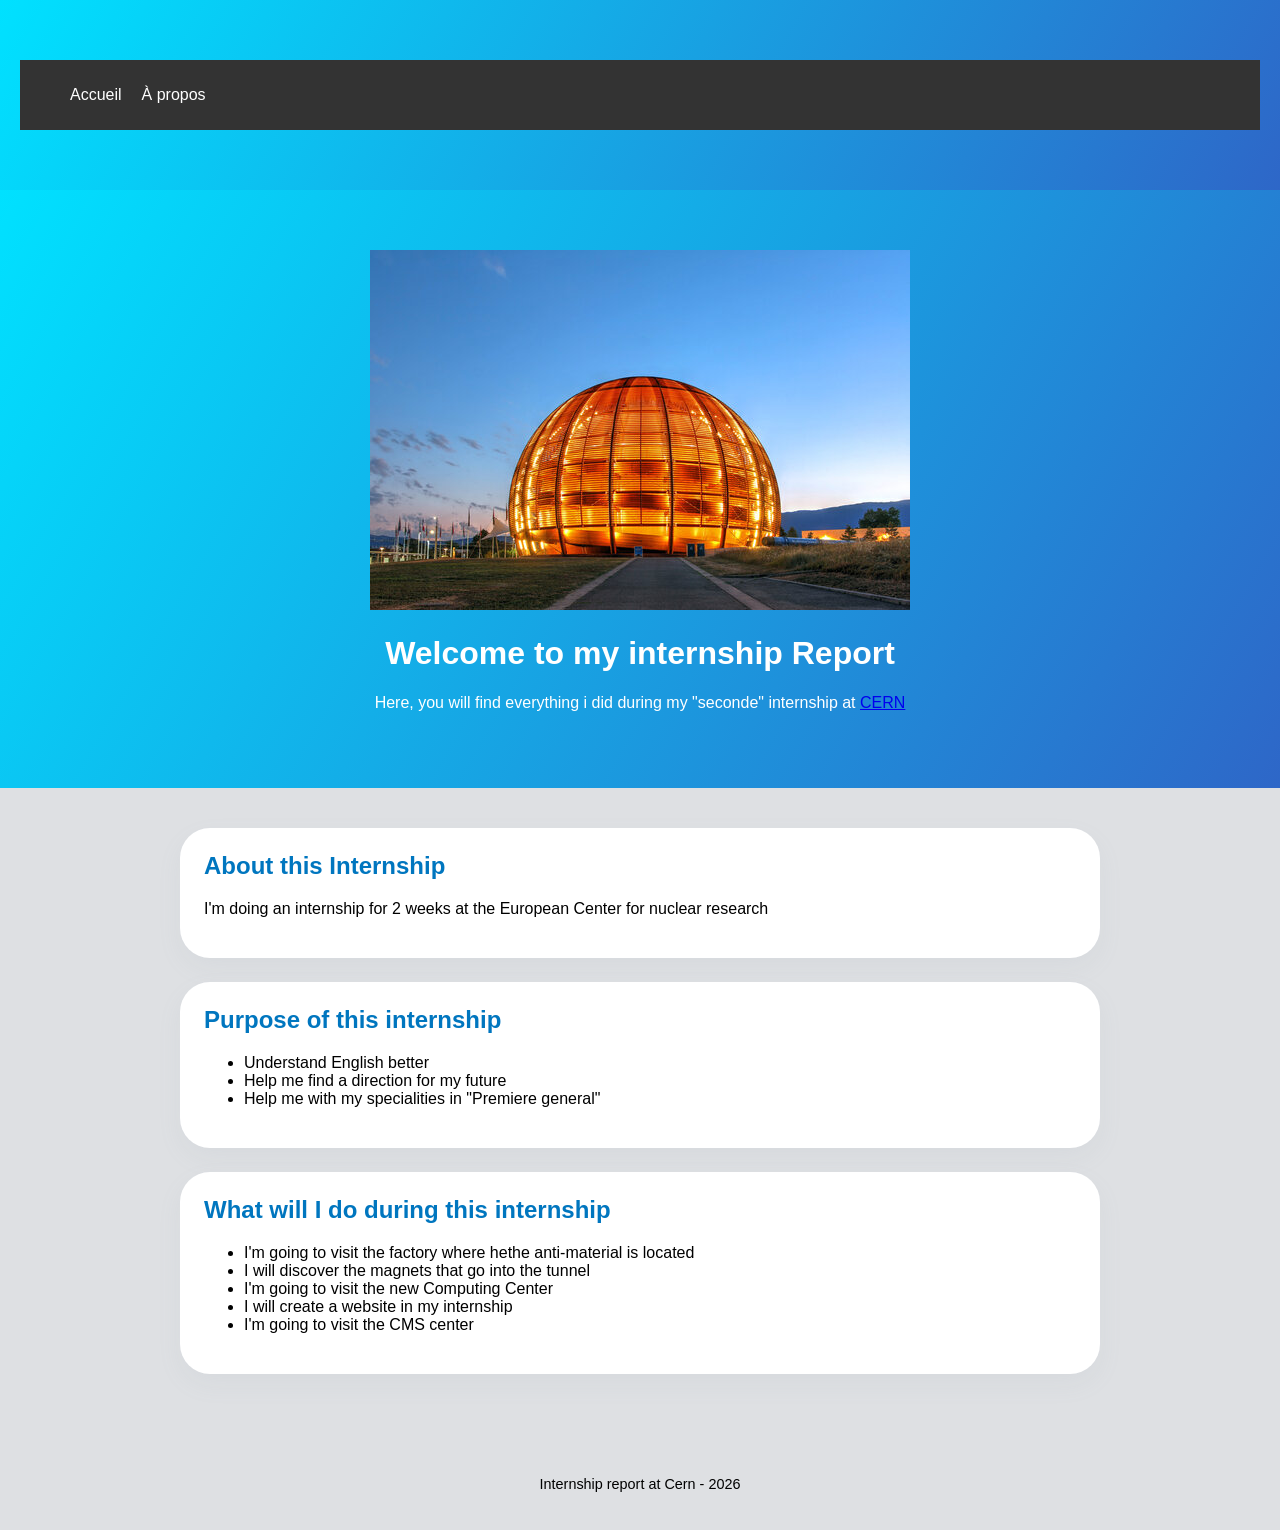
<file: index.html>
<!DOCTYPE html>
<html lang="en">


<head>
    <meta charset="UTF-8">
    <meta name="viewport" content="width=device-width, initial-scale=1.0">
    <title>My Internship at CERN</title>
    <link rel="stylesheet" href="css/styles.css" type="text/css">
</head>
<body>
    <header>

<nav class="navbar">
    <div class="logo"></div>

    <button class="burger" id="burger">
        ☰
    </button>

    <ul class="menu" id="menu">
       <li class="dropdown">
        <a href="./">Accueil</a>

            <ul class="submenu">
                <li><a href="index.html">Internship Report</a></li>
                <li><a href="./masse froide.html">Anti-matter</a></li>
                <li><a href="./code.html">Coding</a></li>
            </ul>
        
        <li><a href="./apropos.html">À propos</a></li>
    </ul>
</nav>
</header>
    <header>
        <img src="images/photo.jpg" alt="photo">
        <h1>Welcome to my internship Report</h1>
        <p>
            Here, you will find everything i did during my "seconde" internship at <a href="https://home.cern" target="_blank">CERN</a>
        </p>
    </header>
    <main>
        <section>
            <h2>About this Internship</h2>
            <p>I'm doing an internship for 2 weeks at the European Center for nuclear research</p>
        </section>
        <section>
            <h2>Purpose of this internship</h2>
            <ul>
                <li>Understand English better</li>
                <li>Help me find a direction for my future</li>
                <li>Help me with my specialities in "Premiere general"</li>
            </ul>
        </section>
        <section>
            <h2>What will I do during this internship</h2>
            <ul>
                <li>I'm going to visit the factory where hethe anti-material is located</li>
                <li>I will discover the magnets that go into the tunnel</li>
                <li>I'm going to visit the new Computing Center</li> 
                <li>I will create a website in my internship </li>
                <li>I'm going to visit the CMS center</li>
            </ul>
        </section>
    </main>
    <footer>
        <p>Internship report at Cern - 2026</p>
    </footer>  
    
    <script src="script.js"></script>

    <script src="script2.js"></script>

</body>
</html>
</file>
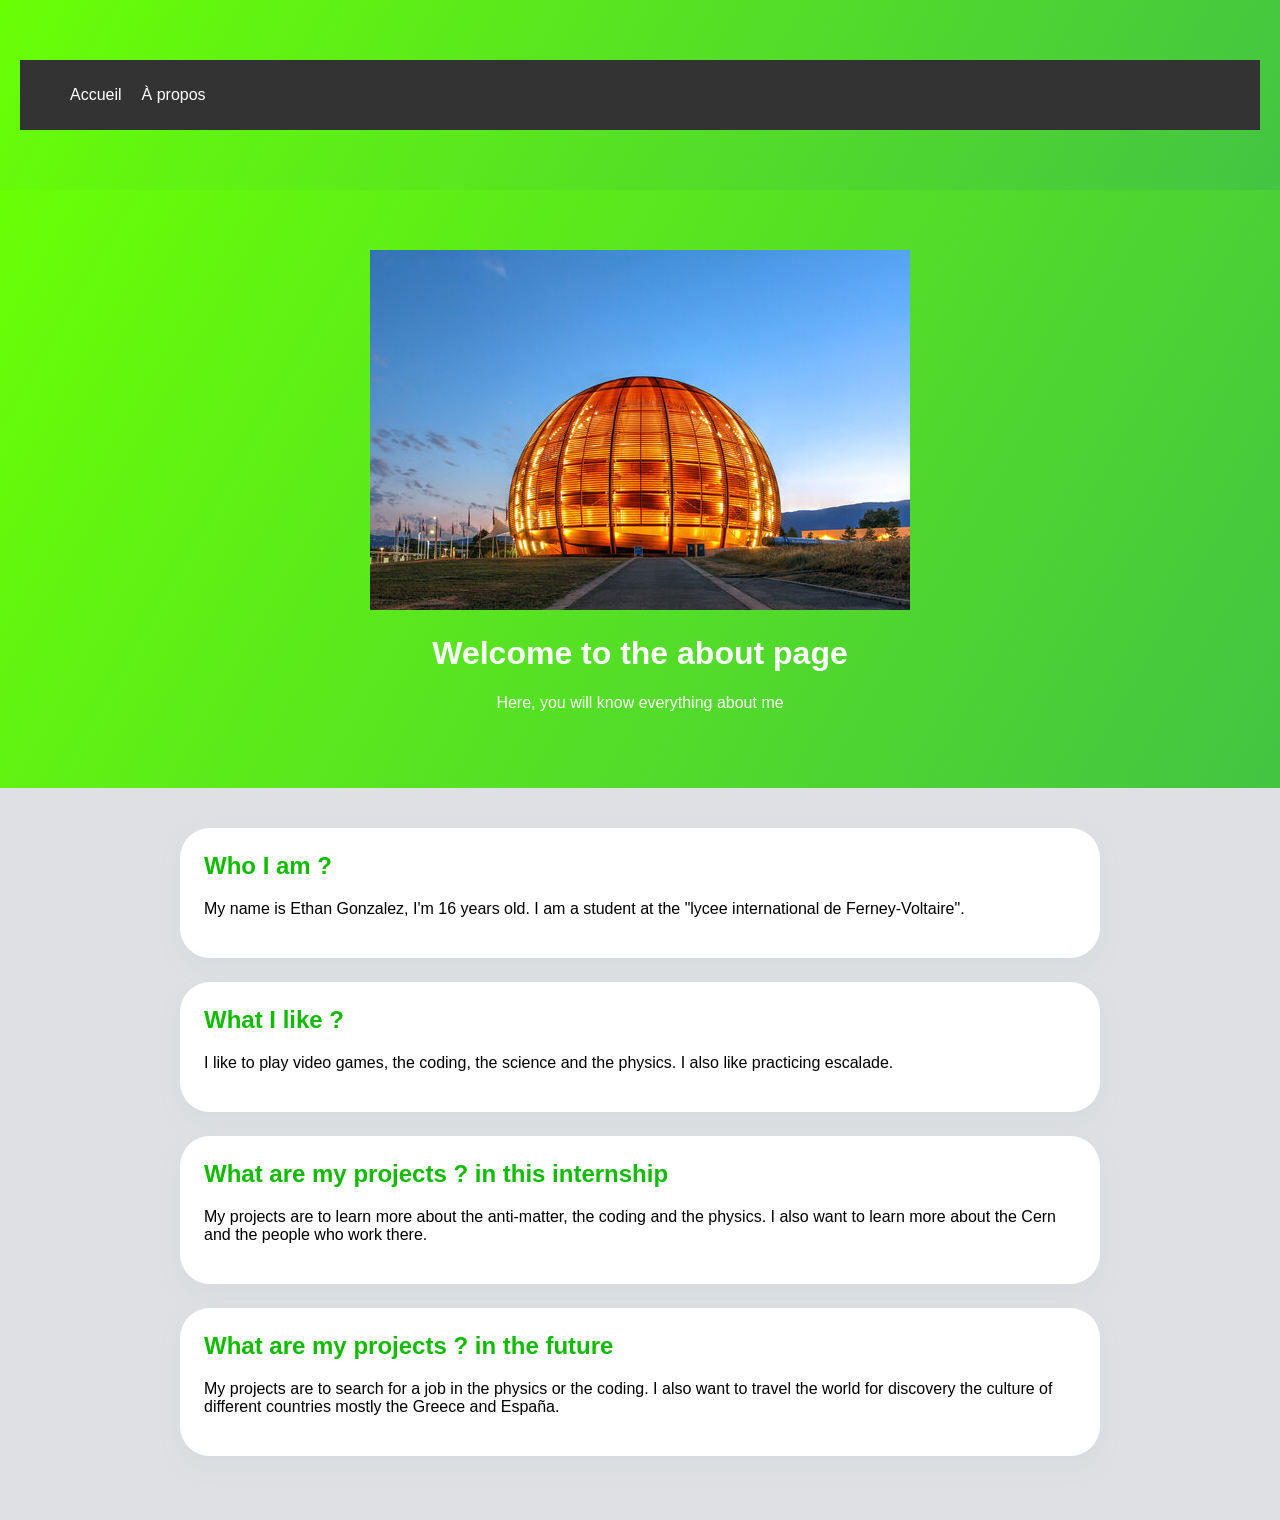
<file: apropos.html>
<!DOCTYPE html>
<html lang="en">


<head>
    <meta charset="UTF-8">
    <meta name="viewport" content="width=device-width, initial-scale=1.0">
    <title>The about page</title>
    <link rel="stylesheet" href="css/styles4.css" type="text/css">
</head>
<body>
    <header>

<nav class="navbar">
    <div class="logo"></div>

    <button class="burger" id="burger">
        ☰
    </button>

    <ul class="menu" id="menu">
       <li class="dropdown">
           <a href="./">Accueil</a>


            <ul class="submenu">
                <li><a href="./index.html">Internship Report</a></li>
                <li><a href="./masse froide.html">Anti-matter</a></li>
                <li><a href="./code.html">Coding</a></li>
            </ul>

        <li><a href="apropos.html">À propos</a></li>
    </ul>
</nav>
</header>
    <header>
        <img src="images/photo.jpg" alt="photo">
        <h1>Welcome to the about page</h1>
        <p>Here, you will know everything about me</p>
    </header>
    <main>
        <section>
            <h2>Who I am ?</h2>
            <p> My name is Ethan Gonzalez, I'm 16 years old. I am a student at the "lycee international de Ferney-Voltaire".</p>
        </section>
        <section>
            <h2>What I like ?</h2>
            <p> I like to play video games, the coding, the science and the physics. I also like practicing escalade.</p>
        </section>
        <section>
            <h2>What are my projects ? in this internship</h2> 
            <p> My projects are to learn more about the anti-matter, the coding and the physics. I also want to learn more about the Cern and the people who work there.</p>
        </section>
        <section>
            <h2>What are my projects ? in the future</h2>
            <p> My projects are to search for a job in the physics or the coding. I also want to travel the world for discovery the culture of different countries mostly the Greece and España.</p>
        </section>
    </main>

<script src="script2.js"></script>
</body>
</html>
</file>
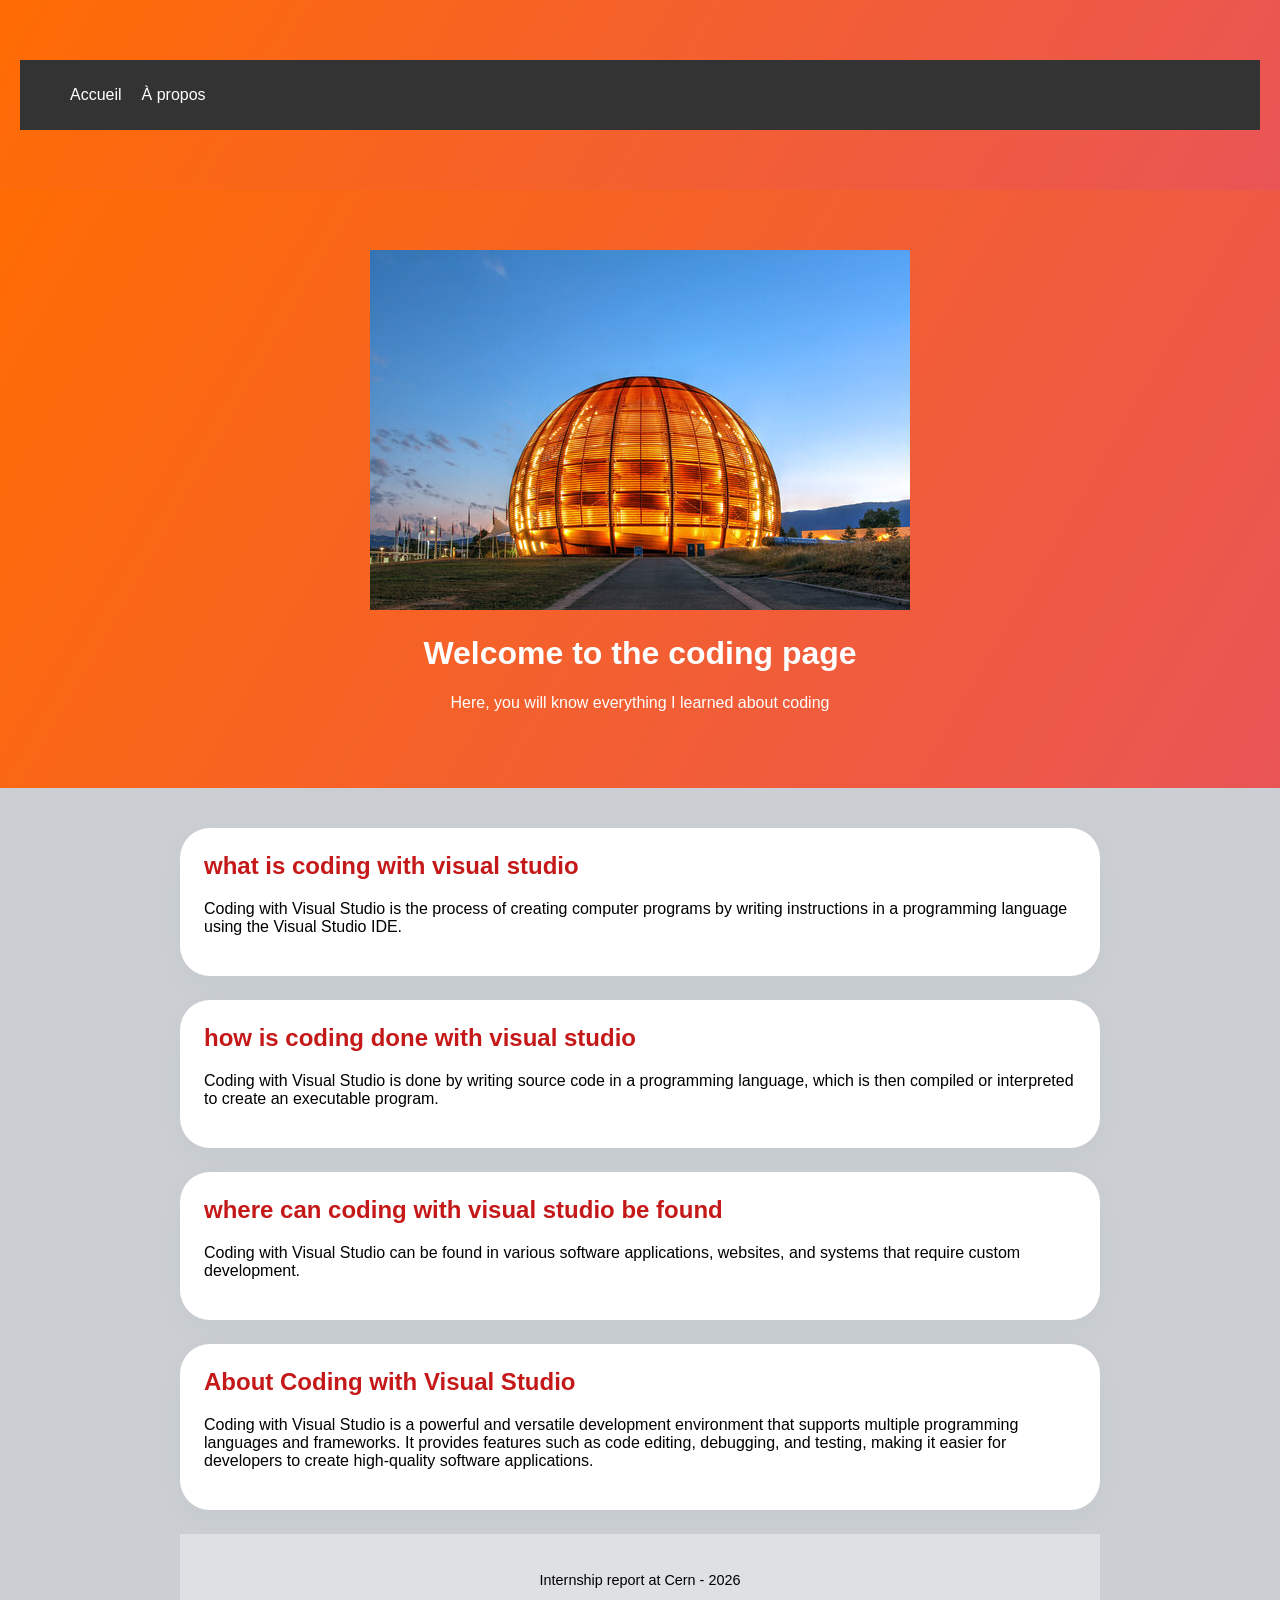
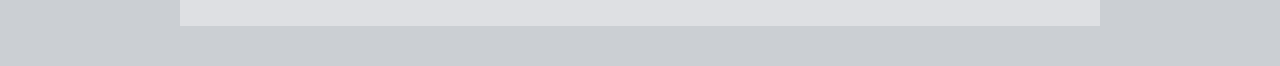
<file: code.html>
<!DOCTYPE html>
<html lang="en">
<head>
    <meta charset="UTF-8">
    <meta name="viewport" content="width=device-width, initial-scale=1.0">
    <title>The coding page</title>
    <link rel="stylesheet" href="css/styles3.css" type="text/css">
</head>
<body>
  <header>
   <nav class="navbar">
    <div class="logo"></div>

    <button class="burger" id="burger">
        ☰
    </button>

    <ul class="menu" id="menu">
       <li class="dropdown">
            <a href="./">Accueil</a>


            <ul class="submenu">
                <li><a href="index.html">Internship Report</a></li>
                <li><a href="masse froide.html">Anti-matter</a></li>
                <li><a href="code.html">Coding</a></li>
            </ul>
        
        <li><a href="apropos.html">À propos</a></li>
    </ul>
</nav>
</header>
     <header>
         <img src="images/photo.jpg" alt="photo">
         <h1>Welcome to the coding page</h1>
         <p>Here, you will know everything I learned about coding</p>
    </header>
    <main>
        <section>
            <h2>what is coding with visual studio</h2>
            <p>Coding with Visual Studio is the process of creating computer programs by writing instructions in a programming language using the Visual Studio IDE.</p>
        </section>
        <section>
            <h2>how is coding done with visual studio</h2>
            <p>Coding with Visual Studio is done by writing source code in a programming language, which is then compiled or interpreted to create an executable program.</p>
        </section>
        <section>
            <h2>where can coding with visual studio be found</h2>
            <p>Coding with Visual Studio can be found in various software applications, websites, and systems that require custom development.</p>
        </section>
        <section>
            <h2>About Coding with Visual Studio</h2>
            <p> Coding with Visual Studio is a powerful and versatile development environment that supports multiple programming languages and frameworks. It provides features such as code editing, debugging, and testing, making it easier for developers to create high-quality software applications.</p>
            </p>
        </section>
            <footer>
        <p>Internship report at Cern - 2026</p>
    </footer>    



<script src="script2.js"></script>

</body>
</html>
</file>
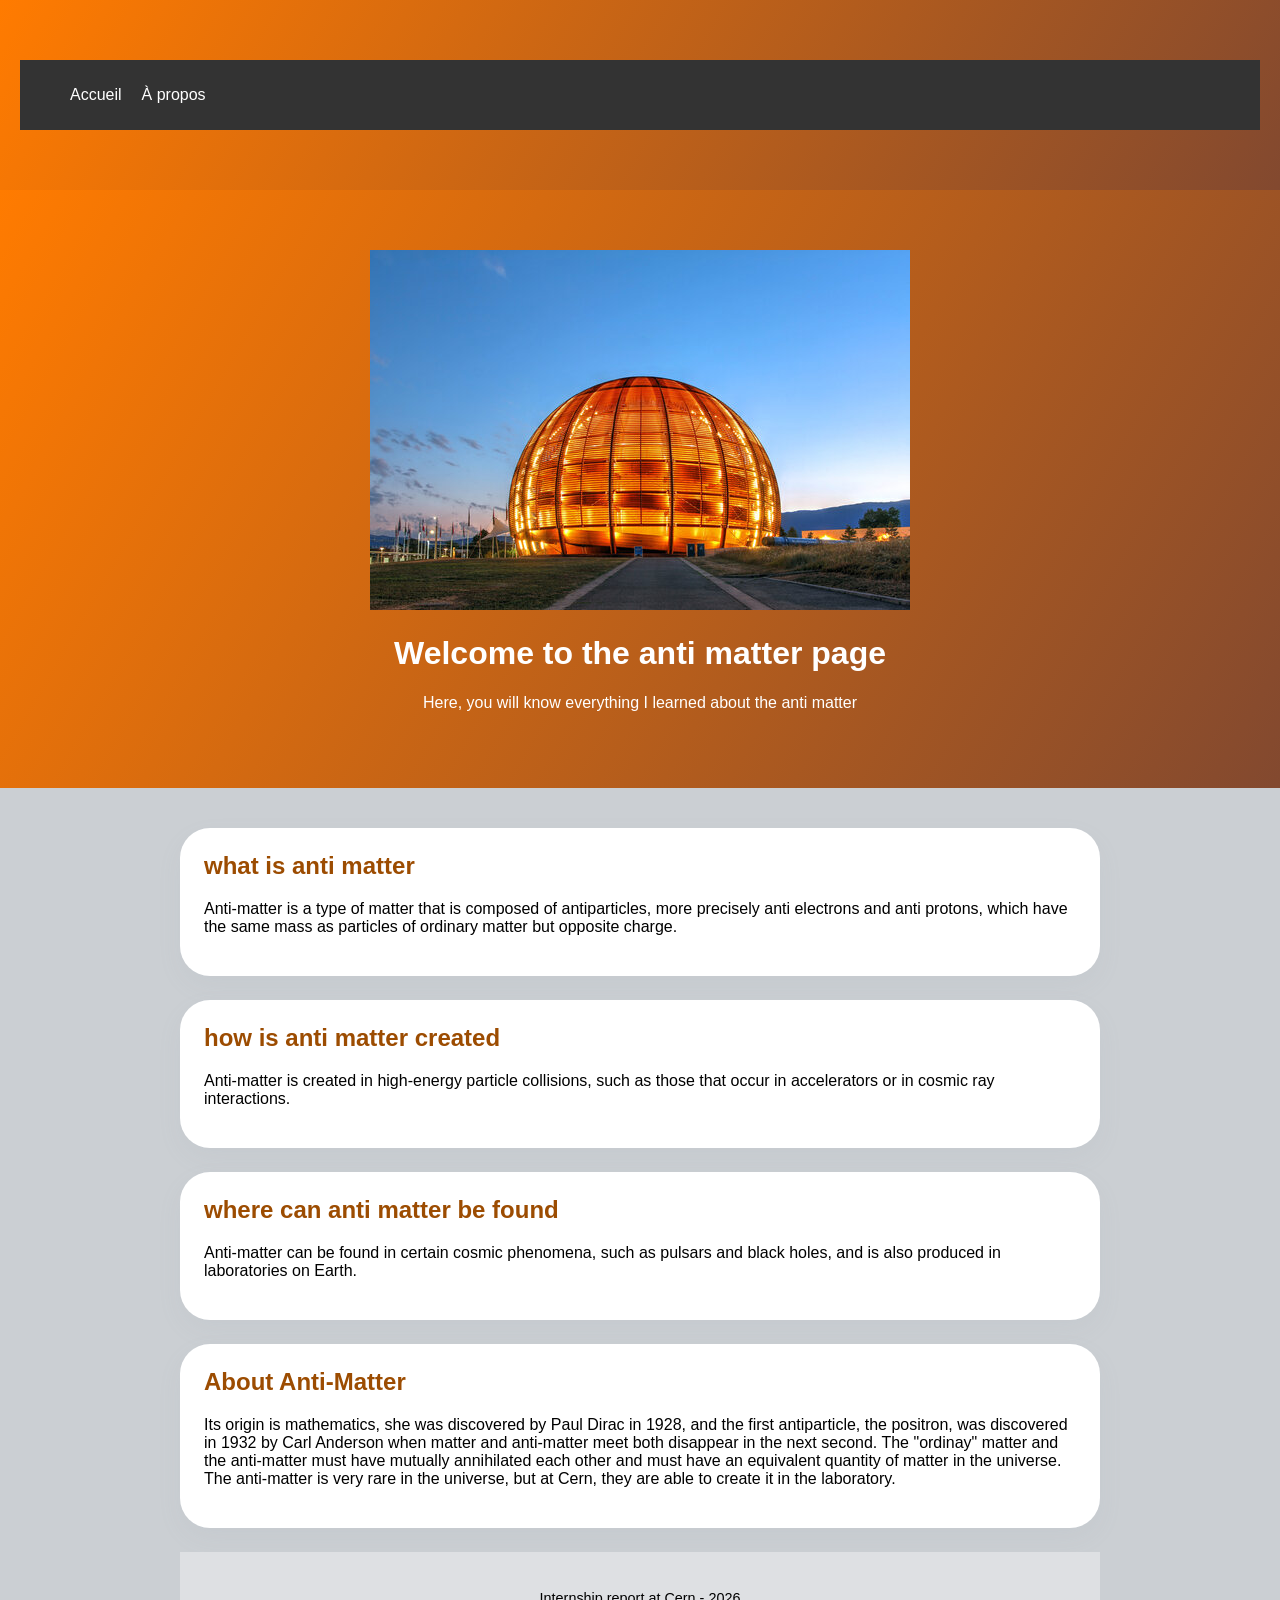
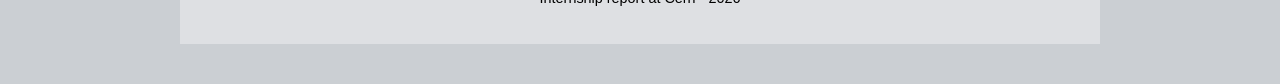
<file: masse froide.html>
<!DOCTYPE html>
<html lang="en">
<head>
    <meta charset="UTF-8">
    <meta name="viewport" content="width=device-width, initial-scale=1.0">
    <title>The Cold Mass</title>
    <link rel="stylesheet" href="css/styles2.css" type="text/css">
</head>
<body>
    <header>
<nav class="navbar">
    <div class="logo"></div>

    <button class="burger" id="burger">
        ☰
    </button>

    <ul class="menu" id="menu">
       <li class="dropdown">
            <a href="./">Accueil</a>

            <ul class="submenu">
                <li><a href="index.html">Internship Report</a></li>
                <li><a href="masse froide.html">Anti-matter</a></li>
                <li><a href="code.html">Coding</a></li>
            </ul>
        
        <li><a href="apropos.html">À propos</a></li>
    </ul>
</header>
     <header>
         <img src="images/photo.jpg" alt="photo">
         <h1>Welcome to the anti matter page</h1>
         <p>Here, you will know everything I learned about the anti matter</p>
    </header>
    <main>
        <section>
            <h2>what is anti matter</h2>
            <p>Anti-matter is a type of matter that is composed of antiparticles, more precisely anti electrons and anti protons, which have the same mass as particles of ordinary matter but opposite charge.</p>
        </section>
        <section>
            <h2>how is anti matter created</h2>
            <p>Anti-matter is created in high-energy particle collisions, such as those that occur in accelerators or in cosmic ray interactions.</p>
        </section>
        <section>
            <h2>where can anti matter be found</h2>
            <p>Anti-matter can be found in certain cosmic phenomena, such as pulsars and black holes, and is also produced in laboratories on Earth.</p>
        </section>
        <section>
            <h2>About Anti-Matter</h2>
            <p> Its origin is mathematics, she was discovered by Paul Dirac in 1928, and the first antiparticle, the positron, was discovered in 1932 by Carl Anderson
                when matter and anti-matter meet both disappear in the next second. The "ordinay" matter and the anti-matter must have mutually annihilated each other and must have an equivalent quantity of matter in the universe. The anti-matter is very rare in the universe, but at Cern, they are able to create it in the laboratory.
            </p>
        </section>
            <footer>
        <p>Internship report at Cern - 2026</p>
    </footer> 
    
    <script src="script2.js"></script>
</body>
</file>
<file: css/styles.css>
* {
  box-sizing: border-box;
}
body {
  font-family: "Segoe UI", Roboto, sans-serif;
  margin: 0;
  background: #dee0e3;
  color: #000000;
}
header {
  background: linear-gradient(120deg, #00e1ff, #0349c1cd);
  color: #fff;
  padding: 60px 20px;
  text-align: center; 
}
main {
  max-width: 960px;
  margin: 0 auto;
  padding: 40px 20px;
}
section {
  background: #fff;
  border-radius: 30px;
  padding:24px;
  margin-bottom: 24px;
  box-shadow: 0 10px 25px rgba(141, 148, 164, 0.08);
}
section h2 {
  margin-top: 0;
  color: #0076bf;
  border-radius: 25% 10%;
}
footer {
  padding: 24px;
  text-align: center;
  background: #dee0e3;
  font-size: 0.9rem;
}

/*menu de navigation*/
.navbar {
    background: #333;
    padding: 10px;
}

.menu {
    list-style: none;
    display: flex;
    gap: 20px;
}

.menu a {
    color: white;
    text-decoration: none;
}

/* IMPORTANT */
.dropdown {
    position: relative;
}

.submenu {
    display: none;
    position: absolute;
    top: 100%;
    left: 0;
    background: #333;
    list-style: none;
    padding: 0;
    margin: 0;
    min-width: 150px;
}

.submenu li a {
    display: block;
    padding: 10px;
    color: white;
}

.dropdown:hover .submenu {
    display: block;
}

/* Caché sur ordinateur */
.burger {
    display: none;
    background: none;
    border: none;
    color: white;
    font-size: 30px;
    cursor: pointer;
    border-radius: 10% / 35%;
}

/* Version mobile */
@media screen and (max-width: 768px) {

    .burger {
        display: block;
    }

    .menu {
        display: none;
        flex-direction: column;
        width: 100%;
        background: #333;
    }

    .menu.active {
        display: flex;
    }
}
@media (max-width: 700px) {
  img {
    width: 300px;
  }
}
</file>
<file: css/styles4.css>
* {
  box-sizing: border-box;
}
body {
  font-family: "Segoe UI", Roboto, sans-serif;
  margin: 0;
  background: #dee0e3;
  color: #000000;
}
header {
  background: linear-gradient(120deg, #69ff05, #05b902b6);
  color: #fff;
  padding: 60px 20px;
  text-align: center; 
}
main {
  max-width: 960px;
  margin: 0 auto;
  padding: 40px 20px;
}
section {
  background: #fff;
  border-radius: 30px;
  padding: 24px;
  margin-bottom: 24px;
  box-shadow: 0 10px 25px rgba(141, 148, 164, 0.08);
}
section h2 {
  margin-top: 0;
  color: #10bb00;
}
footer {
  padding: 24px;
  text-align: center;
  background: #dee0e3;
  font-size: 0.9rem;
}

/*menu de navigation*/
.navbar {
    background: #333;
    padding: 10px;
}

.menu {
    list-style: none;
    display: flex;
    gap: 20px;
}

.menu a {
    color: white;
    text-decoration: none;
}

/* IMPORTANT */
.dropdown {
    position: relative;
}

.submenu {
    display: none;
    position: absolute;
    top: 100%;
    left: 0;
    background: #333;
    list-style: none;
    padding: 0;
    margin: 0;
    min-width: 150px;
}

.submenu li a {
    display: block;
    padding: 10px;
    color: white;
}

.dropdown:hover .submenu {
    display: block;
}

/* Caché sur ordinateur */
.burger {
    display: none;
    background: none;
    border: none;
    color: white;
    font-size: 30px;
    cursor: pointer;
    border-radius: 10% / 35%;

}

/* Version mobile */
@media screen and (max-width: 768px) {

    .burger {
        display: block;
    }

    .menu {
        display: none;
        flex-direction: column;
        width: 100%;
        background: #333;
    }

    .menu.active {
        display: flex;
    }
}
@media (max-width: 700px) {
  img {
    width: 300px;
  }
}
</file>
<file: css/styles3.css>
* {
  box-sizing: border-box;
}
body {
  font-family: "Segoe UI", Roboto, sans-serif;
  margin: 0;
  background: #cbcfd3;
  color: #000000;
}
header {
  background: linear-gradient(120deg, #ff6c03, #ff000097);
  color: #fff;
  padding: 60px 20px;
  text-align: center; 
}
main {
  max-width: 960px;
  margin: 0 auto;
  padding: 40px 20px;
}
section {
  background: #fff;
  border-radius: 30px;
  padding: 24px;
  margin-bottom: 24px;
  box-shadow: 0 10px 25px rgba(141, 148, 164, 0.08);
}
section h2 {
  margin-top: 0;
  color: #bf0000e7;
}
footer {
  padding: 24px;
  text-align: center;
  background: #dee0e3;
  font-size: 0.9rem;
}

/*menu de navigation*/
.navbar {
    background: #333;
    padding: 10px;
}

.menu {
    list-style: none;
    display: flex;
    gap: 20px;
}

.menu a {
    color: white;
    text-decoration: none;
}

/* IMPORTANT */
.dropdown {
    position: relative;
}

.submenu {
    display: none;
    position: absolute;
    top: 100%;
    left: 0;
    background: #444;
    list-style: none;
    padding: 0;
    margin: 0;
    min-width: 150px;
}

.submenu li a {
    display: block;
    padding: 10px;
    color: white;
}

.dropdown:hover .submenu {
    display: block;
}

/* Caché sur ordinateur */
.burger {
    display: none;
    background: none;
    border: none;
    color: white;
    font-size: 30px;
    cursor: pointer;
    
}

/* Version mobile */
@media screen and (max-width: 768px) {

    .burger {
        display: block;
    }

    .menu {
        display: none;
        flex-direction: column;
        width: 100%;
        background: #333;
    }

    .menu.active {
        display: flex;
    }
}
@media (max-width: 700px) {
  img {
    width: 300px;
  }
}
</file>
<file: css/styles2.css>
* {
  box-sizing: border-box;
}
body {
  font-family: "Segoe UI", Roboto, sans-serif;
  margin: 0;
  background: #cbcfd3;
  color: #000000;
}
header {
  background: linear-gradient(120deg, #ff7b00, #6e2301c7);
  color: #fff;
  padding: 60px 20px;
  text-align: center; 
}
main {
  max-width: 960px;
  margin: 0 auto;
  padding: 40px 20px;
}
section {
  background: #fff;
  border-radius: 30px;
  padding: 24px;
  margin-bottom: 24px;
  box-shadow: 0 10px 25px rgba(141, 148, 164, 0.08);
}
section h2 {
  margin-top: 0;
  color: #9c4c01;
}
footer {
  padding: 24px;
  text-align: center;
  background: #dee0e3;
  font-size: 0.9rem;
}

/*menu de navigation*/
.navbar {
    background: #333;
    padding: 10px;
}

.menu {
    list-style: none;
    display: flex;
    gap: 20px;
}

.menu a {
    color: white;
    text-decoration: none;
}

/* IMPORTANT */
.dropdown {
    position: relative;
}

.submenu {
    display: none;
    position: absolute;
    top: 100%;
    left: 0;
    background: #444;
    list-style: none;
    padding: 0;
    margin: 0;
    min-width: 150px;
}

.submenu li a {
    display: block;
    padding: 10px;
    color: white;
}

.dropdown:hover .submenu {
    display: block;
}

/* Caché sur ordinateur */
.burger {
    display: none;
    background: none;
    border: none;
    color: white;
    font-size: 30px;
    cursor: pointer;
}

/* Version mobile */
@media screen and (max-width: 768px) {

    .burger {
        display: block;
    }

    .menu {
        display: none;
        flex-direction: column;
        width: 100%;
        background: #333;
    }

    .menu.active {
        display: flex;
    }
}
@media (max-width: 700px) {
  img {
    width: 300px;
  }
}
</file>
